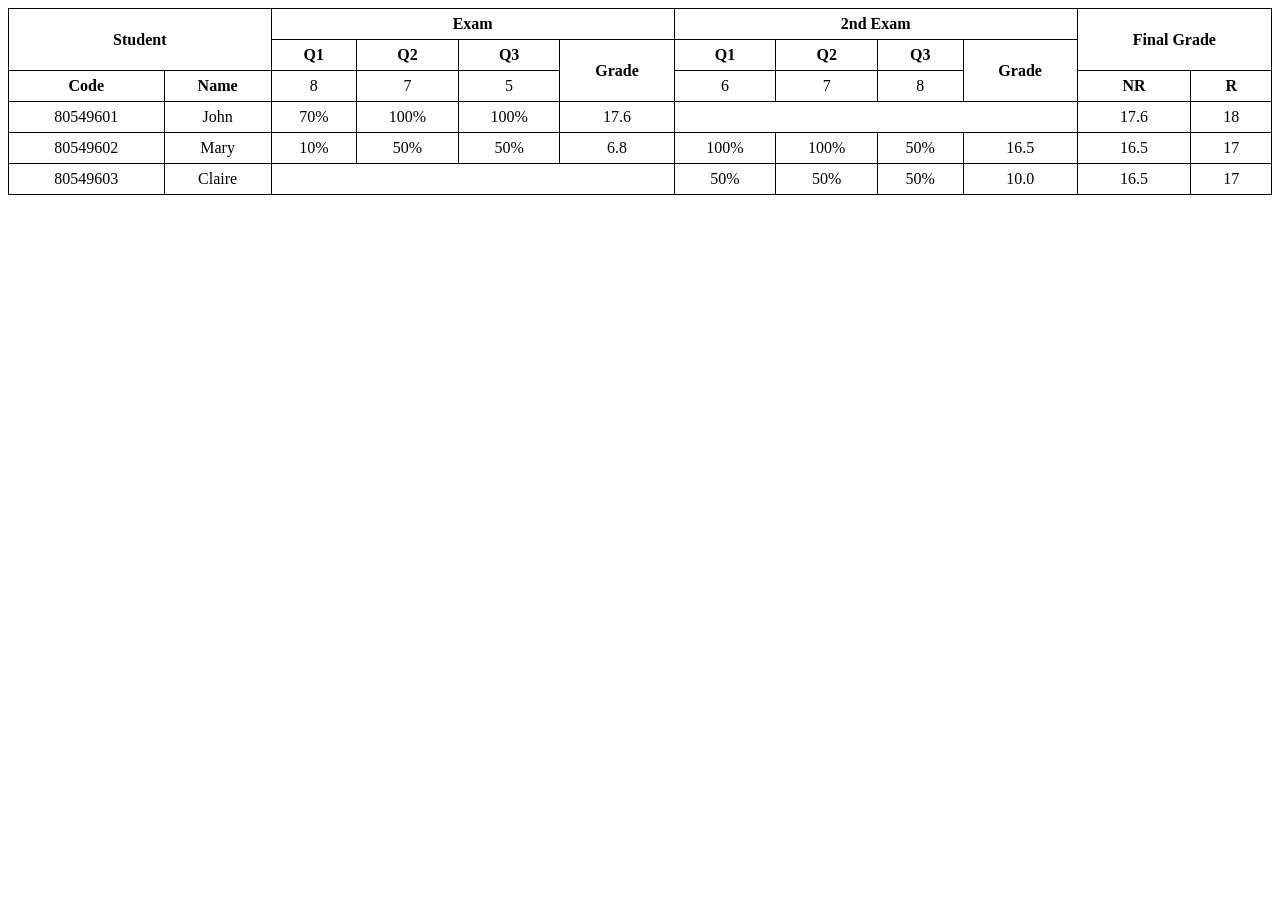
<file: index.html>
<!DOCTYPE html>
<html lang="en">
<head>
    <meta charset="UTF-8">
    <meta name="viewport" content="width=device-width, initial-scale=1.0">
    <title>Document</title>
    <link rel="stylesheet" href="style.css">
</head>
<body>
    <table>
        <tr>
            <th rowspan="2" colspan="2">Student</th>
            <th colspan="4">Exam</th>
            <th colspan="4">2nd Exam</th>
            <th rowspan="2" colspan="2">Final Grade</th>
        </tr>
        <tr>
            <th>Q1</th>
            <th>Q2</th>
            <th>Q3</th>
            <th rowspan="2">Grade</th>
            <th>Q1</th>
            <th>Q2</th>
            <th>Q3</th>
            <th rowspan="2">Grade</th> 
        </tr>
        <tr>
            <th>Code</th>
            <th>Name</th>
            <td>8</td>
            <td>7</td>
            <td>5</td>
            <td>6</td>
            <td>7</td>
            <td>8</td>
            <th>NR</th>
            <th>R</th>
        </tr>
        <tr>
            <td>80549601</td>
            <td>John</td>
            <td>70%</td>
            <td>100%</td>
            <td>100%</td>
            <td>17.6</td>
            <td colspan="4"></td>
            <td>17.6</td>
            <td>18</td>
        </tr>
        <tr>
            <td>80549602</td>
            <td>Mary</td>
            <td>10%</td>
            <td>50%</td>
            <td>50%</td>
            <td>6.8</td>
            <td>100%</td>
            <td>100%</td>
            <td>50%</td>
            <td>16.5</td>
            <td>16.5</td>
            <td>17</td>
        </tr>
        <tr>
            <td>80549603</td>
            <td>Claire</td>
            <td colspan="4"></td>
            <td>50%</td>
            <td>50%</td>
            <td>50%</td>
            <td>10.0</td>
            <td>16.5</td>
            <td>17</td>
        </tr>
    </table>
</body>
</html>
</file>
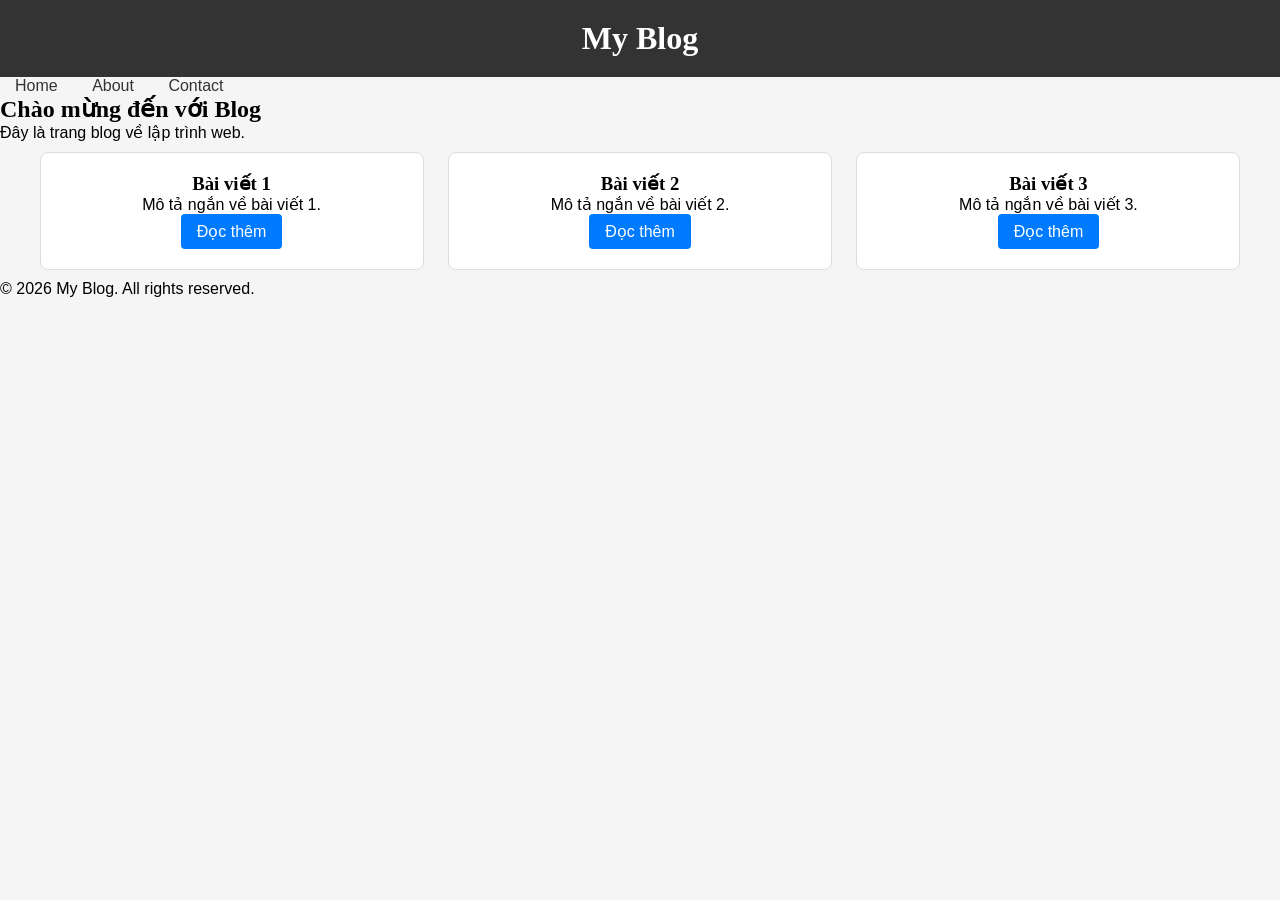
<file: BTTH-02_CSE391/index.html>
<!DOCTYPE html>
<html lang="vi">

<head>
    <meta charset="UTF-8">
    <meta name="viewport" content="width=device-width, initial-scale=1.0">
    <title>Lab CSS Cơ Bản</title>
    <link rel="stylesheet" href="style.css">
</head>

<body>
    <header id="main-header" class="sticky-header">
        <h1>My Blog</h1>
    </header>
    <nav>
        <a href="#" class="nav-link">Home</a>
        <a href="#" class="nav-link">About</a>
        <a href="#" class="nav-link">Contact</a>
    </nav>

    <main>
        <section class="intro">
            <h2>Chào mừng đến với Blog</h2>
            <p>Đây là trang blog về lập trình web.</p>
        </section>
        <section class="posts">
            <article class="card">
                <h3>Bài viết 1</h3>
                <p>Mô tả ngắn về bài viết 1.</p>
                <a href="#" class="btn">Đọc thêm</a>
            </article>

            <article class="card">
                <h3>Bài viết 2</h3>
                <p>Mô tả ngắn về bài viết 2.</p>
                <a href="#" class="btn">Đọc thêm</a>
            </article>

            <article class="card">
                <h3>Bài viết 3</h3>
                <p>Mô tả ngắn về bài viết 3.</p>
                <a href="#" class="btn">Đọc thêm</a>
            </article>
        </section>
    </main>

    <footer>
        <p>&copy; 2026 My Blog. All rights reserved.</p>
    </footer>
</body>

</html>
</file>
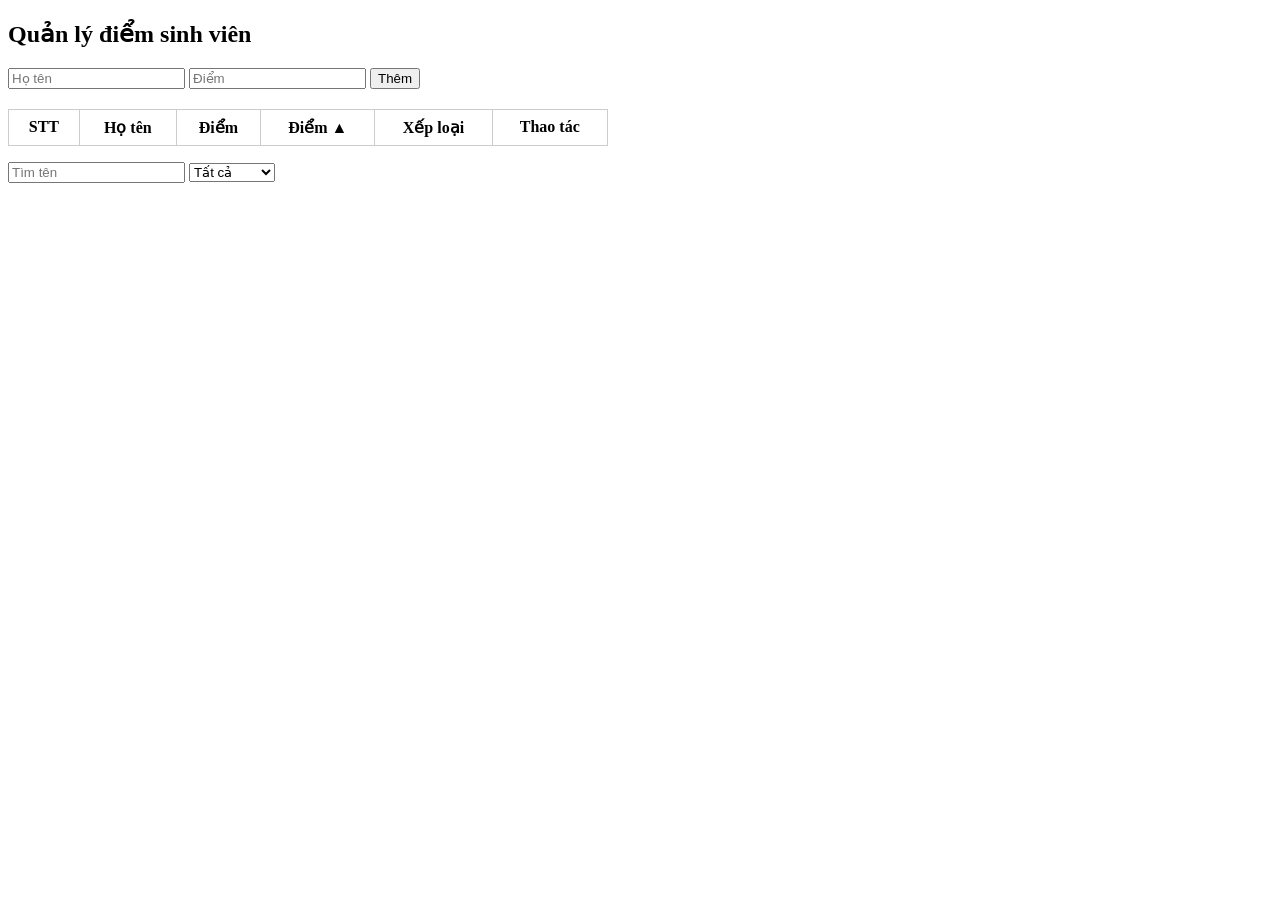
<file: BTTH-04_CSE391/index.html>
<!DOCTYPE html>
<html lang="vi">
<head>
<meta charset="UTF-8">
<title>Bảng điểm sinh viên</title>
<style>
table{
border-collapse: collapse;
width:600px;
margin-top:20px;
}

td,th{
border:1px solid #ccc;
padding:8px;
text-align:center;
}

.warning{
background:yellow;
}
</style>
</head>

<body>

<h2>Quản lý điểm sinh viên</h2>

<input id="name" placeholder="Họ tên">
<input id="score" type="number" placeholder="Điểm">
<button id="addBtn">Thêm</button>

<table>
<thead>
<tr>
<th>STT</th>
<th>Họ tên</th>
<th>Điểm</th>
<th id="sortScore">Điểm ▲</th>
<th>Xếp loại</th>
<th>Thao tác</th>
</tr>
</thead>

<tbody id="tableBody"></tbody>
</table>

<p id="stats"></p>
<input id="search" placeholder="Tìm tên">

<select id="filter">
<option value="all">Tất cả</option>
<option>Giỏi</option>
<option>Khá</option>
<option>Trung bình</option>
<option>Yếu</option>
</select>
<script src="students.js"></script>

</body>
</html>
</file>
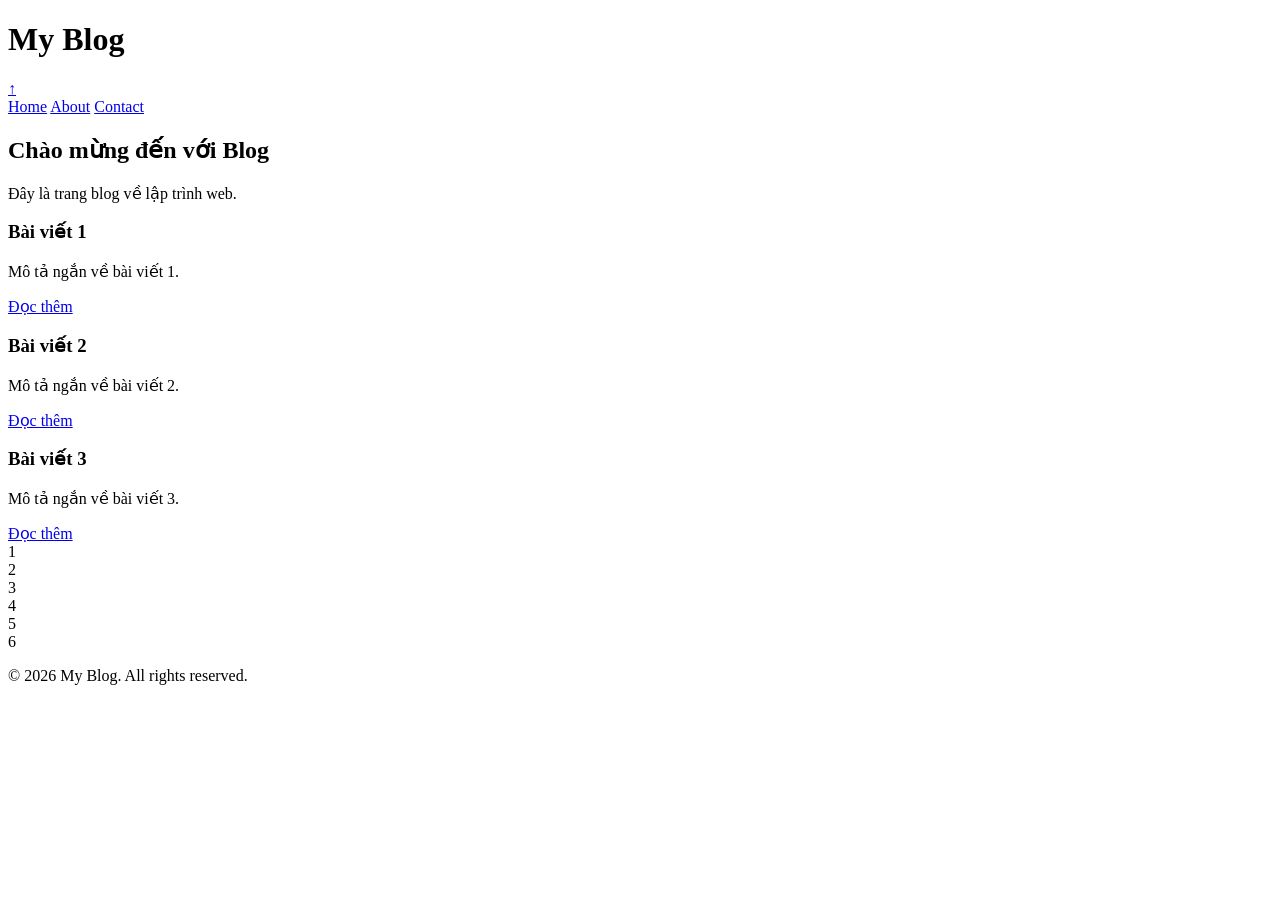
<file: Code phieu thuc hanh/index.html>
<!DOCTYPE html>
<html lang="vi">

<head>
    <meta charset="UTF-8">
    <meta name="viewport" content="width=device-width, initial-scale=1.0">
    <title>Lab CSS Cơ Bản</title>

  
</head>

<body>

    <header id="main-header" class="sticky-header">
    <h1>My Blog</h1>
</header>

<!-- Nút Scroll to Top -->
<a href="#" class="scroll-top">↑</a>


    <nav>
        <a href="#" class="nav-link">Home</a>
        <a href="#" class="nav-link">About</a>
        <a href="#" class="nav-link">Contact</a>
    </nav>

    <main>

        <section class="intro">
            <h2>Chào mừng đến với Blog</h2>
            <p>Đây là trang blog về lập trình web.</p>
        </section>

        <!-- FLEXBOX -->
        <section class="posts">
            <article class="card">
                <h3>Bài viết 1</h3>
                <p>Mô tả ngắn về bài viết 1.</p>
                <a href="#" class="btn">Đọc thêm</a>
            </article>

            <article class="card">
                <h3>Bài viết 2</h3>
                <p>Mô tả ngắn về bài viết 2.</p>
                <a href="#" class="btn">Đọc thêm</a>
            </article>

            <article class="card">
                <h3>Bài viết 3</h3>
                <p>Mô tả ngắn về bài viết 3.</p>
                <a href="#" class="btn">Đọc thêm</a>
            </article>
        </section>

        <!-- GRID -->
        <section class="gallery">
            <div class="item">1</div>
            <div class="item">2</div>
            <div class="item">3</div>
            <div class="item">4</div>
            <div class="item">5</div>
            <div class="item">6</div>
        </section>

    </main>

    <footer>
        <p>&copy; 2026 My Blog. All rights reserved.</p>
    </footer>

</body>
</html>
</file>
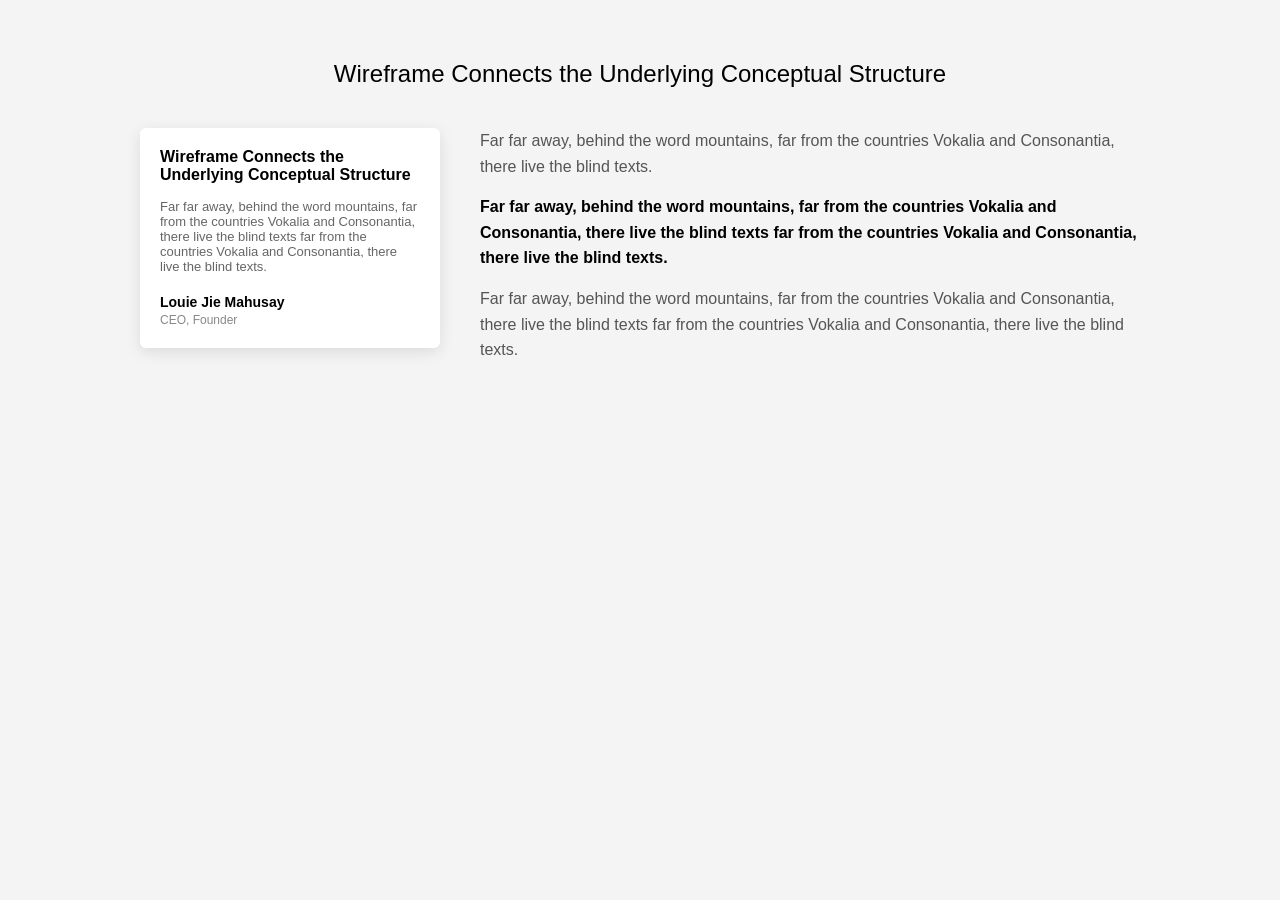
<file: Bai3/Bai3.html>
<!DOCTYPE html>
<html lang="en">
<head>
    <meta charset="UTF-8">
    <meta name="viewport" content="width=device-width, initial-scale=1.0">
    <title>Wireframe Section</title>
    <link rel="stylesheet" href="style.css">
</head>
<body>

<section class="wireframe">
    <h2>Wireframe Connects the Underlying Conceptual Structure</h2>

    <div class="content">

        <!-- LEFT CARD -->
        <div class="card">
            <h3>Wireframe Connects the Underlying Conceptual Structure</h3>
            <p>
                Far far away, behind the word mountains, far from the countries Vokalia and
                Consonantia, there live the blind texts far from the countries Vokalia and
                Consonantia, there live the blind texts.
            </p>
            <div class="author">
                <strong>Louie Jie Mahusay</strong>
                <span>CEO, Founder</span>
            </div>
        </div>

        <!-- RIGHT TEXT -->
        <div class="text">
            <p>
                Far far away, behind the word mountains, far from the countries Vokalia and
                Consonantia, there live the blind texts.
            </p>

            <p class="bold">
                Far far away, behind the word mountains, far from the countries Vokalia
                and Consonantia, there live the blind texts far from the countries Vokalia
                and Consonantia, there live the blind texts.
            </p>

            <p>
                Far far away, behind the word mountains, far from the countries Vokalia
                and Consonantia, there live the blind texts far from the countries Vokalia
                and Consonantia, there live the blind texts.
            </p>
        </div>

    </div>
</section>

</body>
</html>
</file>
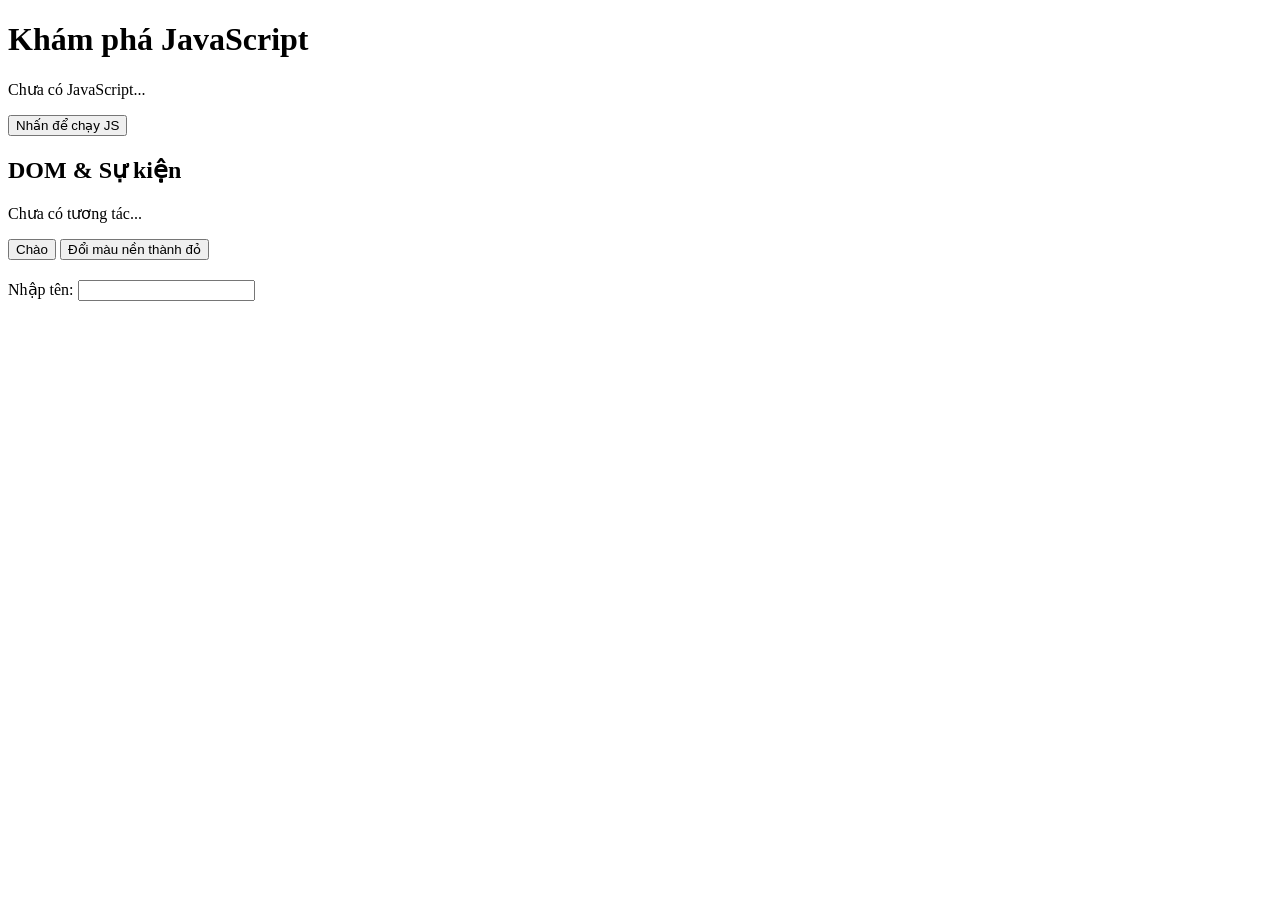
<file: BTTH-03_CSE391/lab-js-basic.html>
<!DOCTYPE html>
<html lang="vi">
<head>
  <meta charset="UTF-8">
  <title>Lab JS Cơ bản</title>
</head>
<body>
  <h1>Khám phá JavaScript</h1>
  <p id="welcome">Chưa có JavaScript...</p>
  <button id="runBtn">Nhấn để chạy JS</button>

  <script src="main.js"></script>
  <section>
  <h2>DOM & Sự kiện</h2>
  <p id="status">Chưa có tương tác...</p>

  <button id="btnHello">Chào</button>
  <button id="btnRed">Đổi màu nền thành đỏ</button>

  <div style="margin-top: 20px;">
    <label>Nhập tên: </label>
    <input id="nameInput" type="text" />
    <p id="greeting"></p>
  </div>
</section>

<script src="dom.js"></script>
</body>
</html>
</file>
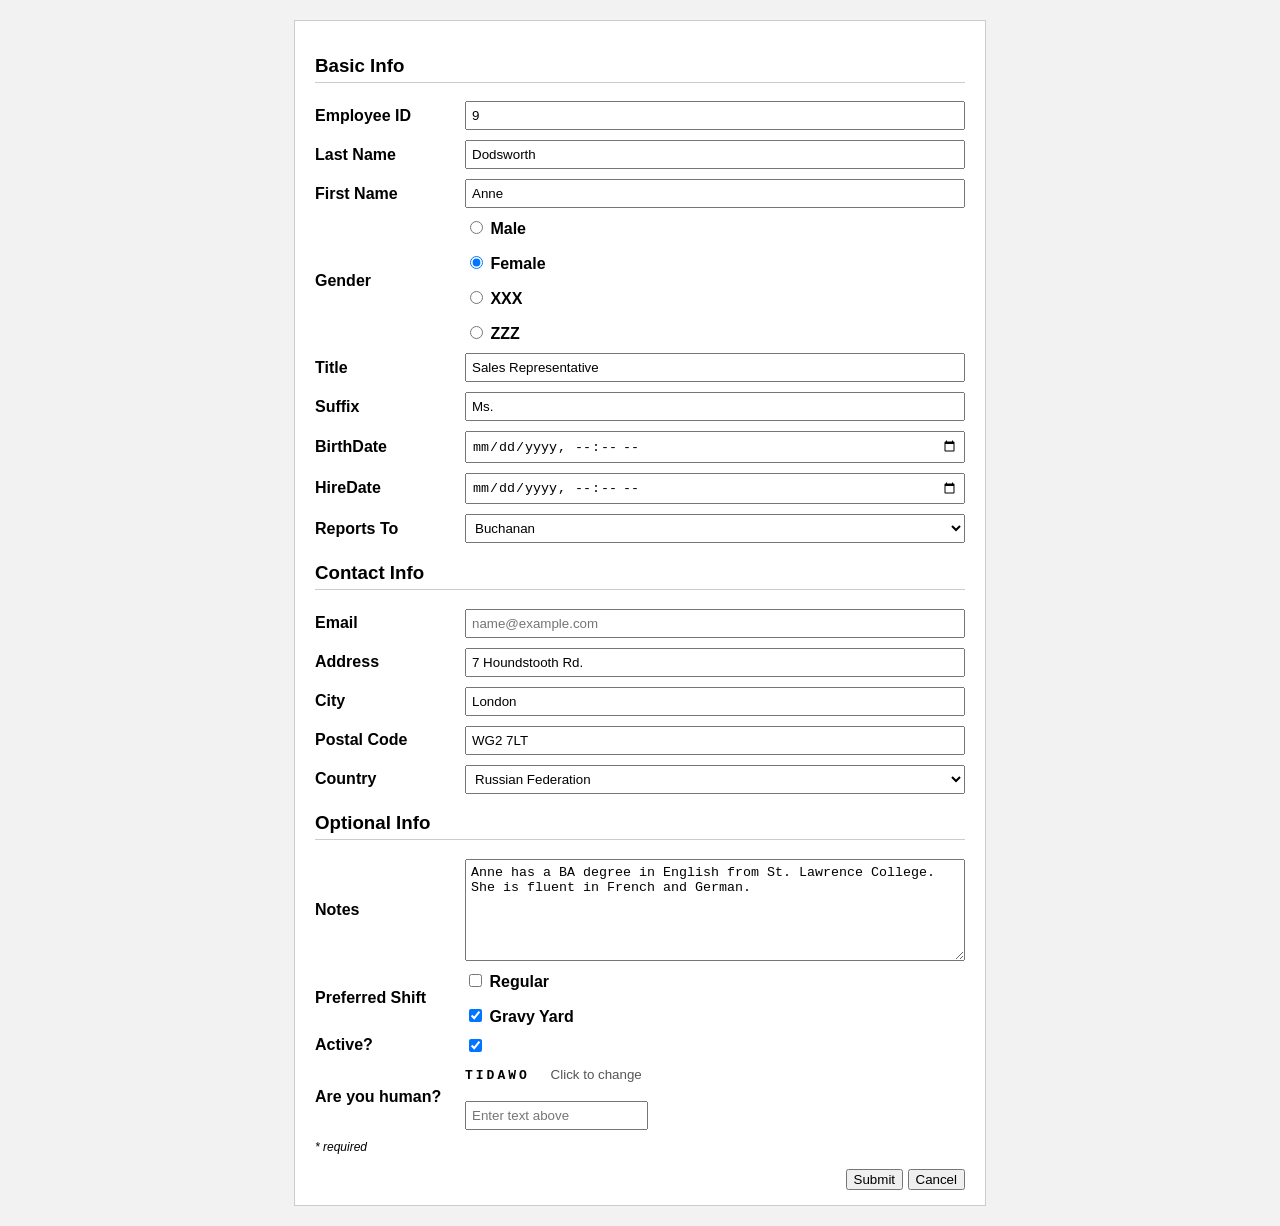
<file: form/form.html>
<!DOCTYPE html>
<html lang="en">

<head>
    <meta charset="UTF-8">
    <title>Employee Form</title>
    <link rel="stylesheet" href="style.css">
</head>

<body>

    <form action="#" method="post">
        <div class="container">

            <h3>Basic Info</h3>

            <div class="row">
                <label>Employee ID</label>
                <input type="text" name="employeeId" value="9" readonly>
            </div>

            <div class="row">
                <label>Last Name</label>
                <input type="text" name="lastName" value="Dodsworth">
            </div>

            <div class="row">
                <label>First Name</label>
                <input type="text" name="firstName" value="Anne">
            </div>

            <div class="row">
                <label>Gender</label>
                <div class="inline">
                    <label><input type="radio" name="gender" value="male"> Male</label>
                    <label><input type="radio" name="gender" value="female" checked> Female</label>
                    <label><input type="radio" name="gender" value="xxx"> XXX</label>
                    <label><input type="radio" name="gender" value="zzz"> ZZZ</label>
                </div>
            </div>

            <div class="row">
                <label>Title</label>
                <input type="text" name="title" value="Sales Representative">
            </div>

            <div class="row">
                <label>Suffix</label>
                <input type="text" name="suffix" value="Ms.">
            </div>

            <div class="row">
                <label>BirthDate</label>
                <input type="datetime-local" name="birthDate">
            </div>

            <div class="row">
                <label>HireDate</label>
                <input type="datetime-local" name="hireDate">
            </div>

            <div class="row">
                <label>Reports To</label>
                <select name="reportsTo">
                    <option>Buchanan</option>
                    <option>Fuller</option>
                </select>
            </div>

            <h3>Contact Info</h3>

            <div class="row">
                <label>Email</label>
                <input type="email" name="email" placeholder="name@example.com">
            </div>

            <div class="row">
                <label>Address</label>
                <input type="text" name="address" value="7 Houndstooth Rd.">
            </div>

            <div class="row">
                <label>City</label>
                <input type="text" name="city" value="London">
            </div>

            <div class="row">
                <label>Postal Code</label>
                <input type="text" name="postalCode" value="WG2 7LT">
            </div>

            <div class="row">
                <label>Country</label>
                <select name="country">
                    <option>Russian Federation</option>
                    <option>Viet Nam</option>
                </select>
            </div>

            <h3>Optional Info</h3>

            <div class="row">
                <label>Notes</label>
                <textarea name="notes">
Anne has a BA degree in English from St. Lawrence College.
She is fluent in French and German.
        </textarea>
            </div>

            <div class="row">
                <label>Preferred Shift</label>
                <div class="inline">
                    <label><input type="checkbox" value="regular"> Regular</label>
                    <label><input type="checkbox" value="graveyard" checked> Gravy Yard</label>
                </div>
            </div>

            <div class="row">
                <label>Active?</label>
                <div class="inline">
                    <input type="checkbox" name="active" checked>
                </div>
            </div>

            <div class="row">
                <label>Are you human?</label>
                <div>
                    <strong style="font-family: monospace; letter-spacing: 3px;">
                        TIDAWO
                    </strong>
                    <small style="margin-left:10px; color:#555;">Click to change</small>
                    <br><br>
                    <input type="text" name="captcha" placeholder="Enter text above" required>
                </div>
            </div>

            <div style="font-size: 12px; margin-top: 10px;">
                <em>* required</em>
            </div>

            <div class="buttons">
                <button type="submit">Submit</button>
                <button type="reset">Cancel</button>
            </div>

        </div>
    </form>

</body>

</html>
</file>
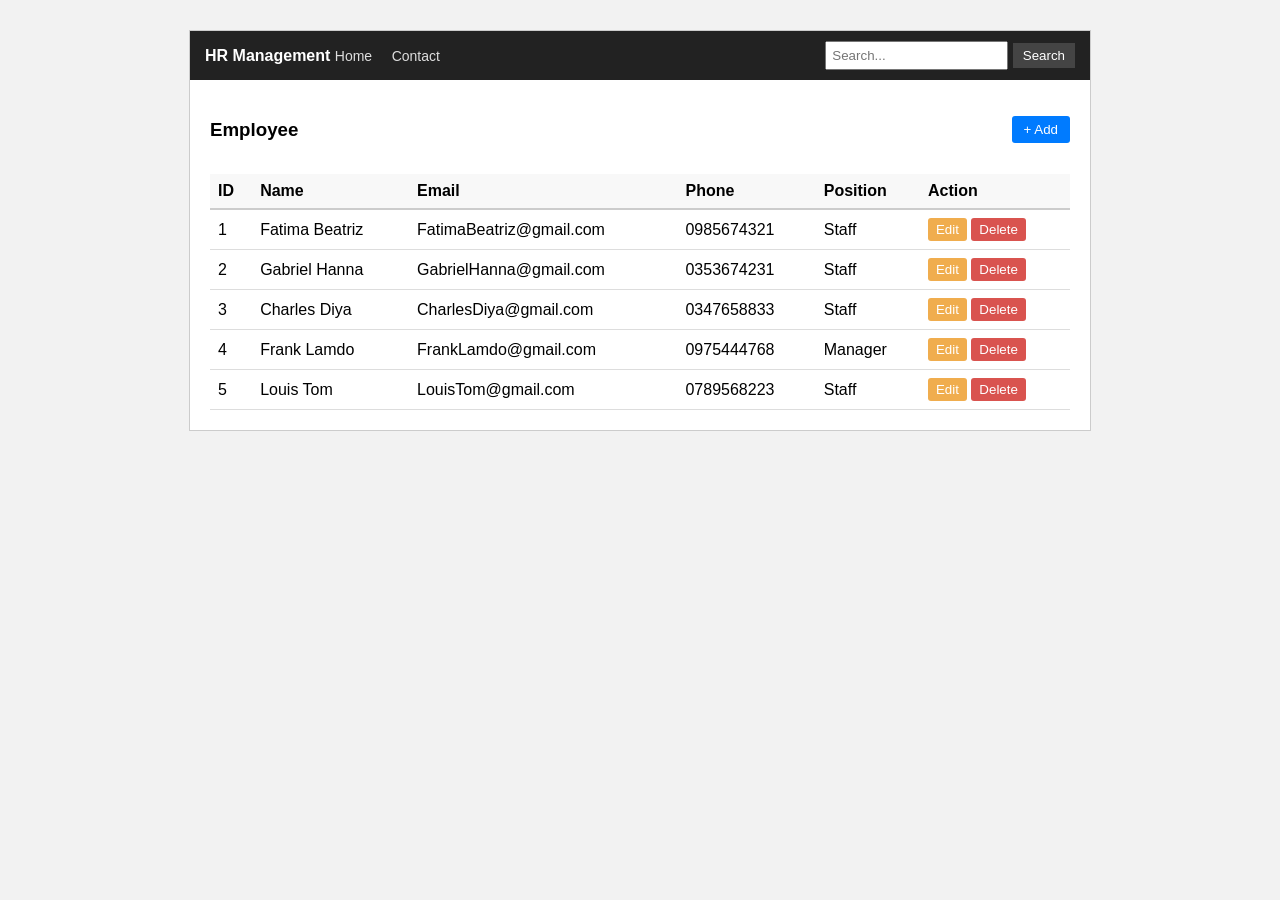
<file: HR_management/HR.html>
<!DOCTYPE html>
<html lang="en">
<head>
    <meta charset="UTF-8">
    <title>HR Management</title>
    <link rel="stylesheet" href="style.css">
    </style>
</head>
<body>

<div class="container">

    <!-- HEADER -->
    <div class="header">
        <div>
            <strong>HR Management</strong>
            <span class="menu">
                <a href="#">Home</a>
                <a href="#">Contact</a>
            </span>
        </div>
        <div class="search-box">
            <input type="text" placeholder="Search...">
            <button>Search</button>
        </div>
    </div>

    <!-- CONTENT -->
    <div class="content">
        <div class="title">
            <h3>Employee</h3>
            <button class="btn-add">+ Add</button>
        </div>

        <table>
            <tr>
                <th>ID</th>
                <th>Name</th>
                <th>Email</th>
                <th>Phone</th>
                <th>Position</th>
                <th>Action</th>
            </tr>

            <tr>
                <td>1</td>
                <td>Fatima Beatriz</td>
                <td>FatimaBeatriz@gmail.com</td>
                <td>0985674321</td>
                <td>Staff</td>
                <td>
                    <button class="btn-edit">Edit</button>
                    <button class="btn-delete">Delete</button>
                </td>
            </tr>

            <tr>
                <td>2</td>
                <td>Gabriel Hanna</td>
                <td>GabrielHanna@gmail.com</td>
                <td>0353674231</td>
                <td>Staff</td>
                <td>
                    <button class="btn-edit">Edit</button>
                    <button class="btn-delete">Delete</button>
                </td>
            </tr>

            <tr>
                <td>3</td>
                <td>Charles Diya</td>
                <td>CharlesDiya@gmail.com</td>
                <td>0347658833</td>
                <td>Staff</td>
                <td>
                    <button class="btn-edit">Edit</button>
                    <button class="btn-delete">Delete</button>
                </td>
            </tr>

            <tr>
                <td>4</td>
                <td>Frank Lamdo</td>
                <td>FrankLamdo@gmail.com</td>
                <td>0975444768</td>
                <td>Manager</td>
                <td>
                    <button class="btn-edit">Edit</button>
                    <button class="btn-delete">Delete</button>
                </td>
            </tr>

            <tr>
                <td>5</td>
                <td>Louis Tom</td>
                <td>LouisTom@gmail.com</td>
                <td>0789568223</td>
                <td>Staff</td>
                <td>
                    <button class="btn-edit">Edit</button>
                    <button class="btn-delete">Delete</button>
                </td>
            </tr>
        </table>
    </div>

</div>

</body>
</html>
</file>
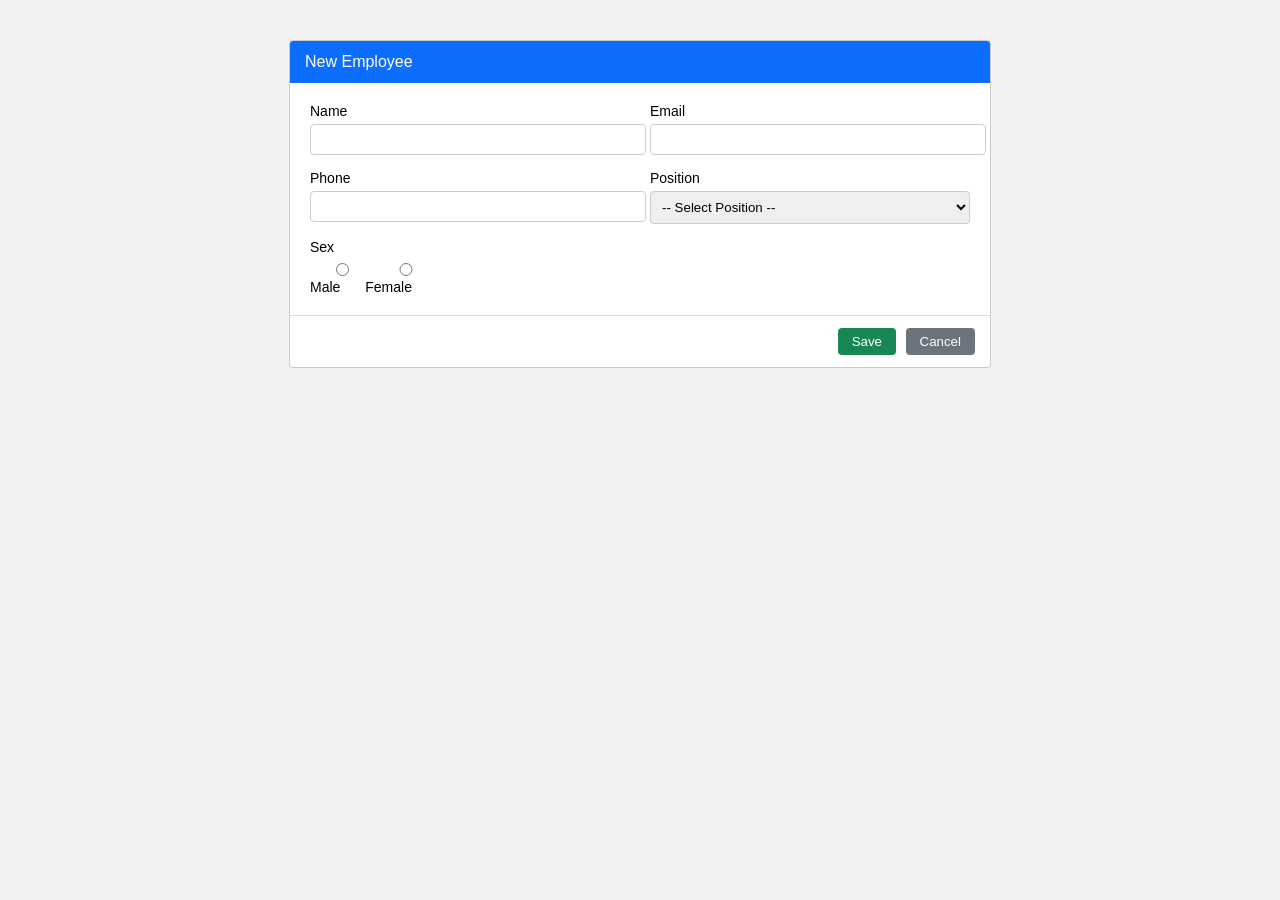
<file: New_employee/New-employee.html>
<!DOCTYPE html>
<html lang="en">

<head>
    <meta charset="UTF-8">
    <title>New Employee</title>

    <style>
        body {
            font-family: Arial, sans-serif;
            background: #f2f2f2;
        }

        /* FORM CONTAINER */
        .form-container {
            width: 700px;
            margin: 40px auto;
            background: white;
            border: 1px solid #ccc;
            border-radius: 4px;
            overflow: hidden;
        }

        /* HEADER */
        .form-header {
            background: #0d6efd;
            color: white;
            padding: 12px 15px;
            font-size: 16px;
        }

        /* BODY */
        .form-body {
            padding: 20px;
        }

        .form-row {
            display: flex;
            gap: 20px;
            margin-bottom: 15px;
        }

        .form-group {
            flex: 1;
        }

        label {
            display: block;
            font-size: 14px;
            margin-bottom: 5px;
        }

        input,
        select {
            width: 100%;
            padding: 7px;
            border: 1px solid #ccc;
            border-radius: 4px;
        }

        /* RADIO */
        .radio-group {
            display: flex;
            gap: 20px;
            margin-top: 5px;
        }

        /* FOOTER */
        .form-footer {
            padding: 12px 15px;
            border-top: 1px solid #ddd;
            text-align: right;
        }

        .btn-save {
            background: #198754;
            color: white;
            padding: 6px 14px;
            border-radius: 4px;
            border: none;
        }

        .btn-cancel {
            background: #6c757d;
            color: white;
            padding: 6px 14px;
            border-radius: 4px;
            border: none;
            margin-left: 5px;
        }

        .radio-inline {
            display: flex;
            gap: 0px;
            margin-top: 5px;
            padding-left: 0;
            /* QUAN TRỌNG */
        }

        .radio-inline label {
            margin: 0;
            font-size: 14px;
        }
    </style>
</head>

<body>

    <div class="form-container">

        <div class="form-header">
            New Employee
        </div>

        <div class="form-body">

            <div class="form-row">
                <div class="form-group">
                    <label>Name</label>
                    <input type="text">
                </div>
                <div class="form-group">
                    <label>Email</label>
                    <input type="email">
                </div>
            </div>

            <div class="form-row">
                <div class="form-group">
                    <label>Phone</label>
                    <input type="text">
                </div>
                <div class="form-group">
                    <label>Position</label>
                    <select>
                        <option>-- Select Position --</option>
                        <option>Staff</option>
                        <option>Manager</option>
                        <option>CEO</option>
                    </select>
                </div>
            </div>

            <div class="form-group">
                <label>Sex</label>
                <div class="radio-inline">
                    <label><input type="radio" name="sex"> Male</label>
                    <label><input type="radio" name="sex"> Female</label>
                </div>
            </div>



        </div>

        <div class="form-footer">
            <button class="btn-save">Save</button>
            <button class="btn-cancel">Cancel</button>
        </div>

    </div>

</body>

</html>
</file>
<file: style.css>
table{
    width: 100%;
    border-collapse: collapse;
}
table,td,th{
    border: 1.5px solid black;
    text-align: center;
    padding: 6px;
}
.h3{
    border-bottom: 1.5px;
}
</file>
<file: BTTH-02_CSE391/style.css>
*{
    padding: 0;
    margin: 0;
}

body{
    font-family: Arial, Helvetica, sans-serif;
    background-color: #f5f5f5;
}

#main-header{
    background-color: #333;
    color: white;
    text-align: center;
    padding: 20px;
}

.nav-link{
    color: #333;
    text-decoration: none;
    padding: 10px 15px;
}

h1, h2, h3 {
    font-family: Georgia, 'Times New Roman', Times, serif;
}

.nav a{
    display: inline-block;
    margin: 0 10px;
}

a:hover{
    color: #ff6600;
    background-color: #eee;
}


*{
    box-sizing: border-box;
}
.posts{
    text-align: center;
    max-width:none;
}
.card{
    width: 30%;
    display: inline-block;
    border: 1px solid #ddd;
    padding: 20px;
    margin: 10px;
    background: white;
    border-radius: 8px;
}

.btn{
    display: inline-block;
    padding: 8px 16px;
    background: #007bff;
    color: white;
    text-decoration: none;
    border-radius: 4px;
}
.btn:hover{
    background: #0056b3;
}
</file>
<file: Bai3/style.css>
/* RESET */
* {
    margin: 0;
    padding: 0;
    box-sizing: border-box;
}

body {
    font-family: Arial, sans-serif;
    background: #f4f4f4;
}

/* SECTION */
.wireframe {
    max-width: 1000px;
    margin: 60px auto;
    text-align: center;
}

.wireframe h2 {
    margin-bottom: 40px;
    font-weight: 500;
}

/* CONTENT FLEX */
.content {
    display: flex;
    gap: 40px;
    align-items: flex-start;
}

/* CARD LEFT */
.card {
    width: 300px;
    background: white;
    padding: 20px;
    text-align: left;
    border-radius: 6px;
    box-shadow: 0 4px 15px rgba(0,0,0,0.1);
}

.card h3 {
    font-size: 16px;
    margin-bottom: 15px;
}

.card p {
    font-size: 13px;
    color: #666;
    margin-bottom: 20px;
}

.author strong {
    display: block;
    font-size: 14px;
}

.author span {
    font-size: 12px;
    color: #888;
}

/* RIGHT TEXT */
.text {
    flex: 1;
    text-align: left;
}

.text p {
    margin-bottom: 15px;
    color: #555;
    line-height: 1.6;
}

.text .bold {
    font-weight: bold;
    color: black;
}
</file>
<file: form/style.css>
body {
    font-family: Arial, sans-serif;
    background: #f2f2f2;
}

.container {
    width: 650px;
    margin: 20px auto;
    background: #fff;
    border: 1px solid #ccc;
    padding: 15px 20px;
}

h3 {
    border-bottom: 1px solid #ccc;
    padding-bottom: 5px;
}

.row {
    display: flex;
    margin-bottom: 10px;
    align-items: center;
}

.active {
    align-self: self-start;
}

label {
    width: 150px;
    font-weight: bold;
}

input,
select,
textarea {
    flex: 1;
    padding: 5px;
}

textarea {
    height: 90px;
}

.inline {
    gap: 15px;
    display: flex;
    flex-direction: column;
}

.buttons {
    text-align: right;
    margin-top: 15px;
}

.active {
    align-self: flex-start;
}
</file>
<file: HR_management/style.css>
body {
            font-family: Arial, sans-serif;
            background: #f2f2f2;
        }

        .container {
            width: 900px;
            margin: 30px auto;
            background: #fff;
            border: 1px solid #ccc;
        }

        /* HEADER */
        .header {
            background: #222;
            color: #fff;
            padding: 10px 15px;
            display: flex;
            align-items: center;
            justify-content: space-between;
        }

        .menu a {
            color: #ddd;
            text-decoration: none;
            margin-right: 15px;
            font-size: 14px;
        }

        .menu a:hover {
            color: #fff;
        }

        .search-box input {
            padding: 5px;
        }

        .search-box button {
            padding: 5px 10px;
            background: #444;
            color: white;
            border: none;
            cursor: pointer;
        }

        /* CONTENT */
        .content {
            padding: 20px;
        }

        .title {
            display: flex;
            justify-content: space-between;
            align-items: center;
            margin-bottom: 15px;
        }

        .btn-add {
            background: #007bff;
            color: white;
            padding: 6px 12px;
            border: none;
            cursor: pointer;
            border-radius: 3px;
        }

        /* TABLE */
        table {
            width: 100%;
            border-collapse: collapse;
        }

        th {
            background: #f8f8f8;
            text-align: left;
            padding: 8px;
            border-bottom: 2px solid #ccc;
        }

        td {
            padding: 8px;
            border-bottom: 1px solid #ddd;
        }

        .btn-edit {
            background: #f0ad4e;
            border: none;
            padding: 4px 8px;
            color: white;
            border-radius: 3px;
            cursor: pointer;
        }

        .btn-delete {
            background: #d9534f;
            border: none;
            padding: 4px 8px;
            color: white;
            border-radius: 3px;
            cursor: pointer;
        }
</file>
